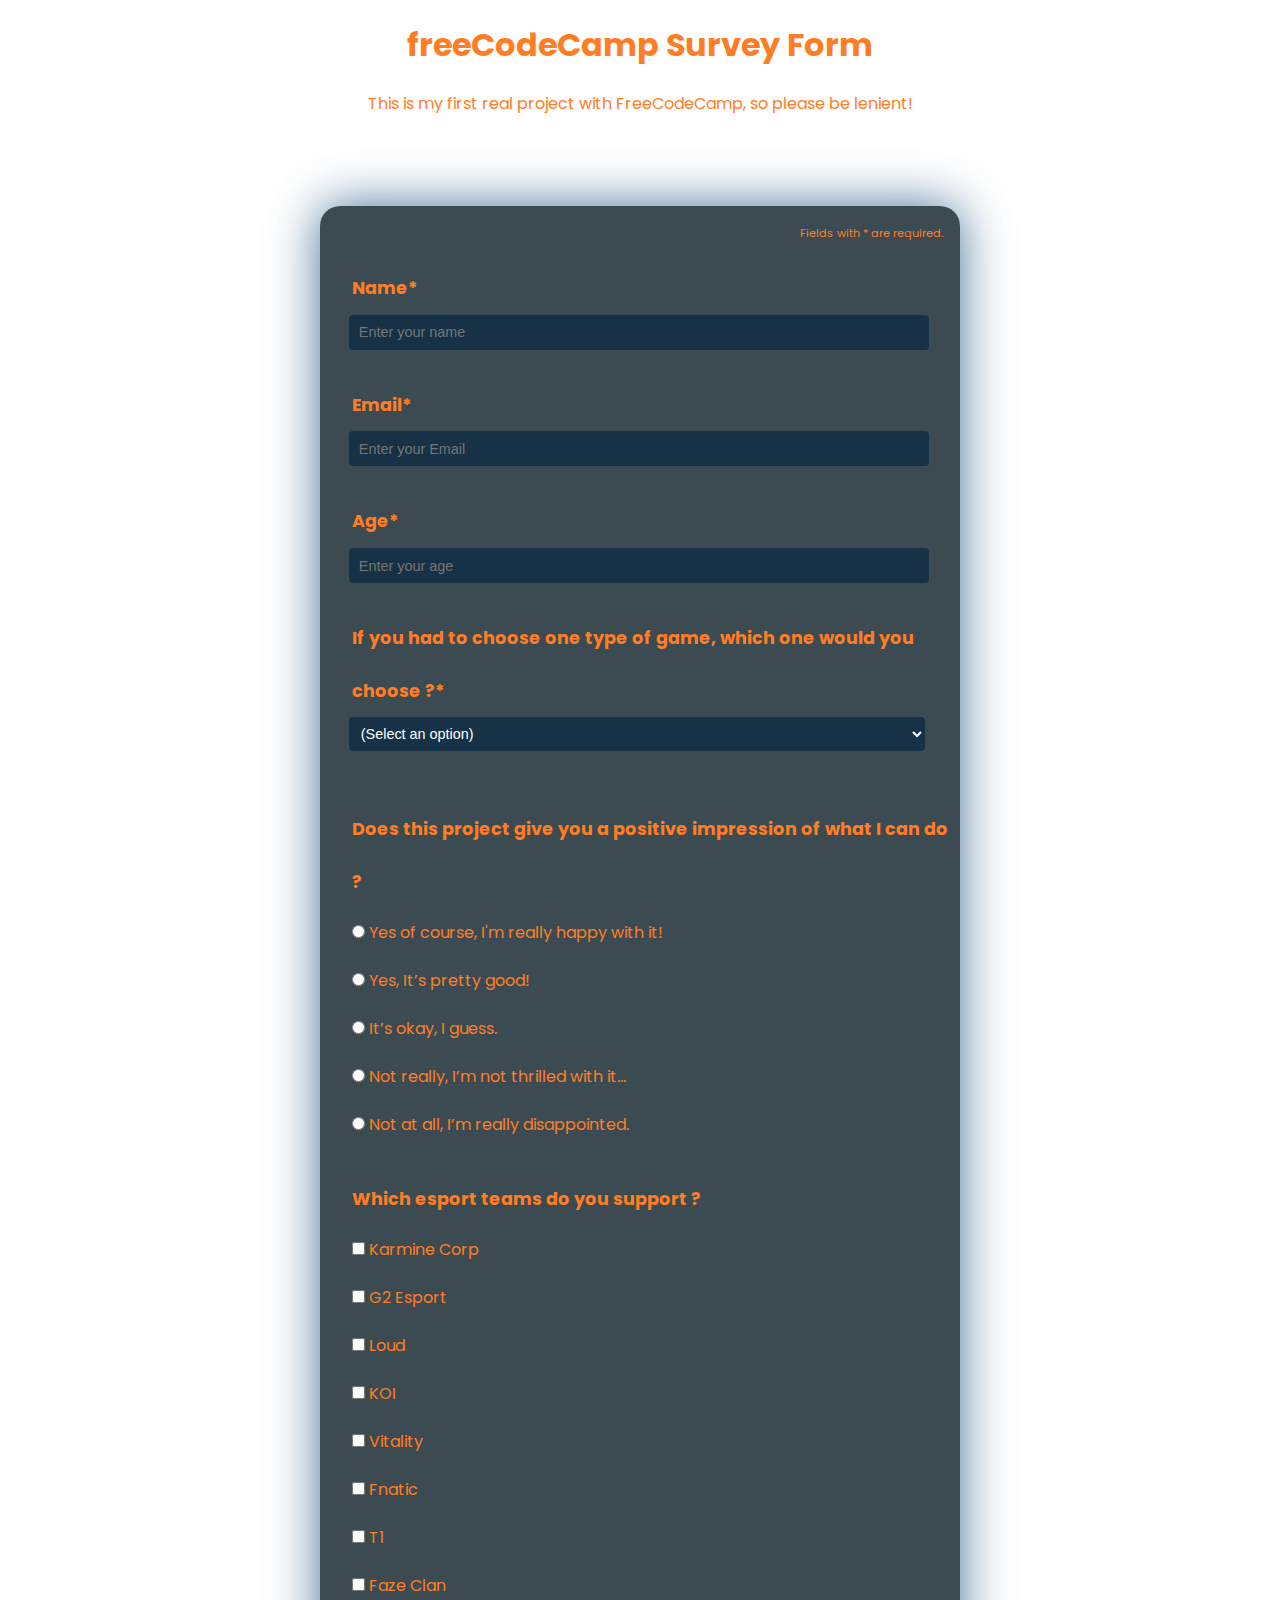
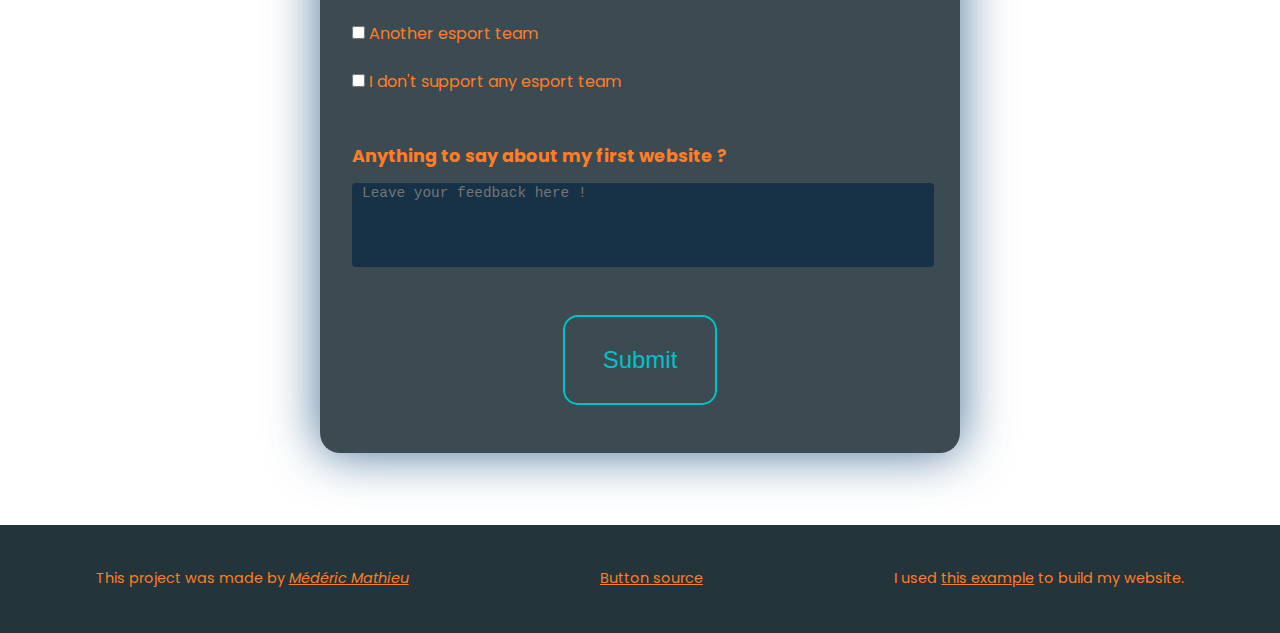
<file: 01-form/index.html>
<!DOCTYPE html>
<html lang="en">

<head>
  <meta charset="UTF-8" />
  <meta name="viewport" content="width=device-width, initial-scale=1.0" />
  <title>freeCodeCamp Survey Form</title>

  <!-- Stylesheet -->
  <link rel="stylesheet" href="css/style.css" />
</head>

<body>
  <main>
    <div class="title-form">
      <h1>freeCodeCamp Survey Form</h1>
      <p>This is my first real project with FreeCodeCamp, so please be lenient!</p>
    </div>

    <!-- Form -->
    <form method="post" action="#" id="survey-form">
      <p class="required-symbol">Fields with * are required.</p>

      <!-- Text -->
      <div class="name-form">
        <label for="name" class="label-title">Name*</label>
        <input name="name" id="name" type="text" placeholder="Enter your name" required />
      </div>

      <div class="email-form">
        <label for="email" class="label-title">Email*</label>
        <input name="email" id="email" type="email" placeholder="Enter your Email" required />
      </div>

      <div class="age-form">
        <label for="age" class="label-title">Age*</label>
        <input name="age" id="age" type="number" min="10" max="120" placeholder="Enter your age" required />
      </div>

      <!-- Select, radios & checkbox -->
      <div class="select-form">
        <label for="dropdown" class="label-title">If you had to choose one type of game, which one would you choose
          ?*</label>
        <select id="dropdown" required>
          <option value="" disabled selected>(Select an option)</option>
          <option value="shooter">Shooter</option>
          <option value="rogue-like">Rogue Like</option>
          <option value="rpg">RPG</option>
          <option value="strategy">Strategy</option>
          <option value="fighting">Fighting</option>
          <option value="survival">Survival</option>
          <option value="horror">Horror</option>
          <option value="card">Card Game</option>
          <option value="racing">Racing</option>
          <option value="other">Another style</option>
          <option value="any">I'm a looser I don't like video games.</option>
        </select>
      </div>

      <div class="radio-form">
        <label for="feeling" class="label-title">Does this project give you a positive impression of what I can do
          ?</label>
        <label for="very-good">
          <input type="radio" id="very-good" name="feeling" value="very-good" />
          Yes of course, I'm really happy with it!
        </label>
        <label for="good">
          <input type="radio" id="good" name="feeling" value="good" />
          Yes, It’s pretty good!
        </label>
        <label for="mid">
          <input type="radio" id="mid" name="feeling" value="mid" />
          It’s okay, I guess.
        </label>
        <label for="bad">
          <input type="radio" id="bad" name="feeling" value="bad" />
          Not really, I’m not thrilled with it...
        </label>
        <label for="very-bad">
          <input type="radio" id="very-bad" name="feeling" value="very-bad" />
          Not at all, I’m really disappointed.
        </label>
      </div>

      <div class="checkbox-form">
        <label class="label-title">
          Which esport teams do you support ?
        </label>
        <label for="KC">
          <input type="checkbox" id="KC" name="fav-esport-team" value="KC" />
          Karmine Corp
        </label>
        <label for="G2">
          <input type="checkbox" id="G2" name="fav-esport-team" value="G2" />
          G2 Esport
        </label>
        <label for="loud">
          <input type="checkbox" id="loud" name="fav-esport-team" value="Loud" />
          Loud
        </label>
        <label for="KOI">
          <input type="checkbox" id="KOI" name="fav-esport-team" value="KOI" />
          KOI
        </label>
        <label for="VIT">
          <input type="checkbox" id="VIT" name="fav-esport-team" value="VIT" />
          Vitality
        </label>
        <label for="FNC">
          <input type="checkbox" id="FNC" name="fav-esport-team" value="FNC" />
          Fnatic
        </label>
        <label for="T1">
          <input type="checkbox" id="T1" name="fav-esport-team" value="T1" />
          T1
        </label>
        <label for="faze">
          <input type="checkbox" id="faze" name="fav-esport-team" value="Faze" />
          Faze Clan
        </label>
        <label for="other">
          <input type="checkbox" id="other" name="fav-esport-team" value="other" />
          Another esport team
        </label>
        <label for="any">
          <input type="checkbox" id="any" name="fav-esport-team" value="any" />
          I don't support any esport team
        </label>
      </div>

      <label for="speech-form" class="label-title">
        Anything to say about my first website ?
        <textarea id="speech" name="speech" placeholder="Leave your feedback here !" rows="5" maxlength="3000"
          oninput="autoResize(this)"></textarea>
      </label>

      <button type="submit" value="submit">
        Submit
        <i class="fa-solid fa-check">&#10004;</i>
      </button>
    </form>
  </main>

  <footer>
    <p>This project was made by <em><a href="https://www.freecodecamp.org/Lewabs" target="_blank">Médéric
          Mathieu</a></em></p>
    <p><a href="https://codepen.io/oscar-jite/pen/dyQJNgJ" target="_blank">Button source</a></p>
    <p>I used <a href="https://survey-form.freecodecamp.rocks/" target="_blank">this example</a> to build my website.
    </p>
  </footer>

  <script src="js/script.js"></script>
</body>

</html>
</file>
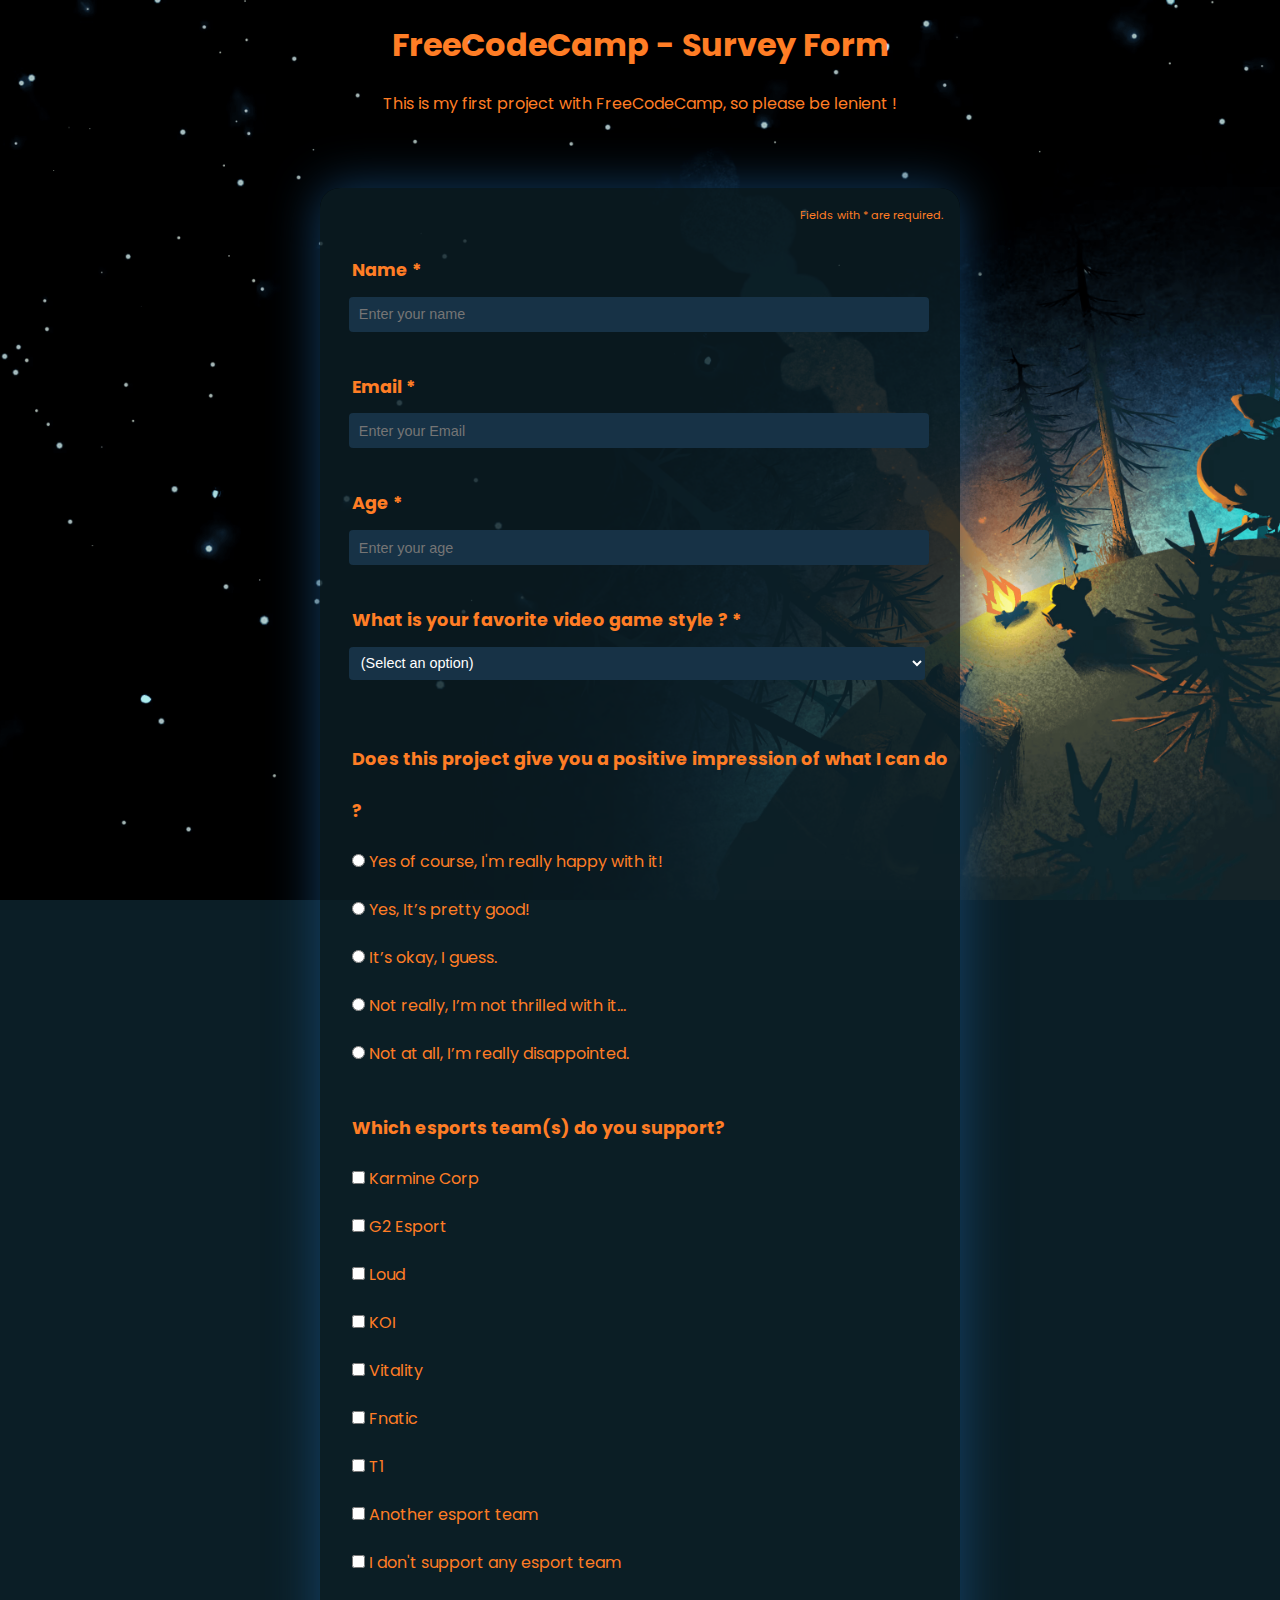
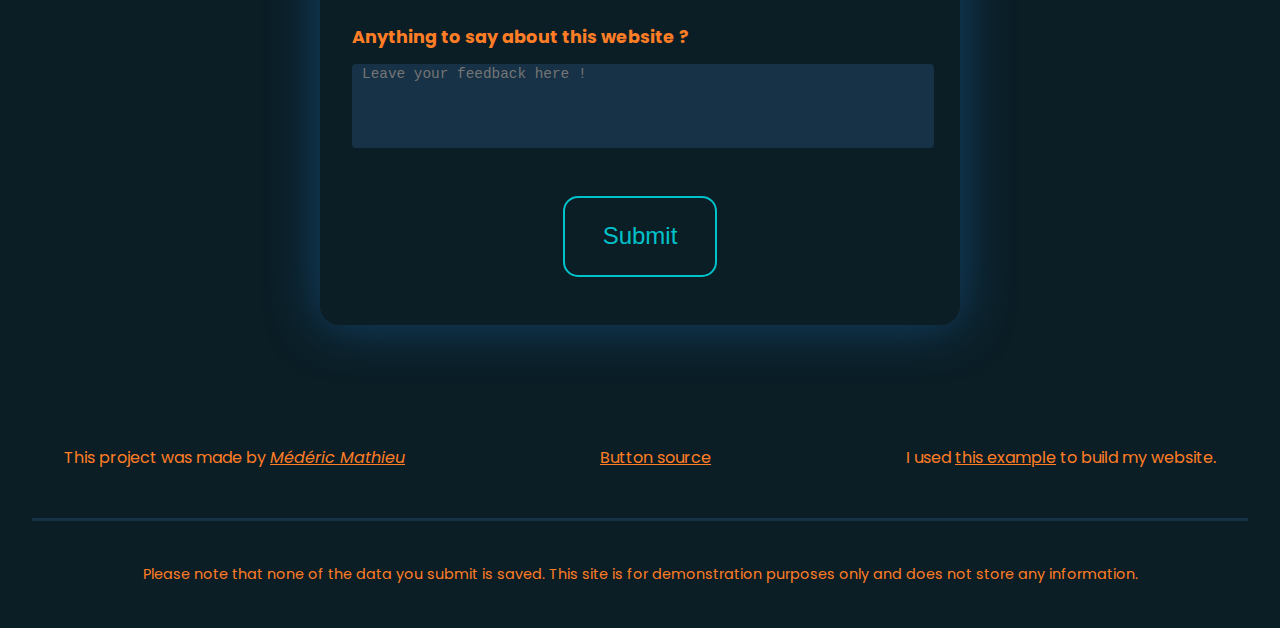
<file: freecodecamp-projects/01-responsive-survey-form/index.html>
<!DOCTYPE html>
<html lang="en">

<head>
  <meta charset="UTF-8" />
  <meta name="viewport" content="width=device-width, initial-scale=1.0" />
  <link rel="icon" href="assets/images/favicon.ico" type="image/x-icon" />
  <title>Survey Form</title>

  <!-- Stylesheet -->
  <link rel="stylesheet" href="css/styles.css" />
</head>

<body>
  <main>
    <div class="title-form">
      <h1>FreeCodeCamp - Survey Form</h1>
      <p>This is my first project with FreeCodeCamp, so please be lenient !</p>
    </div>

    <!-- Form -->
    <form method="post" action="#" id="survey-form">
      <p class="required-symbol">Fields with * are required.</p>

      <!-- Text -->
      <div class="name-form">
        <label for="name" class="label-title">Name *</label>
        <input name="name" id="name" type="text" placeholder="Enter your name" required />
      </div>

      <div class="email-form">
        <label for="email" class="label-title">Email *</label>
        <input name="email" id="email" type="email" placeholder="Enter your Email" required />
      </div>

      <div class="age-form">
        <label for="age" class="label-title">Age *</label>
        <input name="age" id="age" type="number" min="10" max="120" placeholder="Enter your age" required />
      </div>

      <!-- Select, radios & checkbox -->
      <div class="select-form">
        <label for="dropdown" class="label-title">What is your favorite video game style ? *</label>
        <select id="dropdown" required>
          <option value="" disabled selected>(Select an option)</option>
          <option value="shooter">Shooter</option>
          <option value="rogue-like">Rogue Like</option>
          <option value="rpg">RPG</option>
          <option value="strategy">Strategy</option>
          <option value="fighting">Fighting</option>
          <option value="survival">Survival</option>
          <option value="horror">Horror</option>
          <option value="other">Another style</option>
          <option value="any">I'm a looser I don't like video games.</option>
        </select>
      </div>

      <div class="radio-form">
        <label for="feeling" class="label-title">Does this project give you a positive impression of what I can do
          ?</label>
        <label for="very-good">
          <input type="radio" id="very-good" name="feeling" value="very-good" />
          Yes of course, I'm really happy with it!
        </label>
        <label for="good">
          <input type="radio" id="good" name="feeling" value="good" />
          Yes, It’s pretty good!
        </label>
        <label for="mid">
          <input type="radio" id="mid" name="feeling" value="mid" />
          It’s okay, I guess.
        </label>
        <label for="bad">
          <input type="radio" id="bad" name="feeling" value="bad" />
          Not really, I’m not thrilled with it...
        </label>
        <label for="very-bad">
          <input type="radio" id="very-bad" name="feeling" value="very-bad" />
          Not at all, I’m really disappointed.
        </label>
      </div>

      <div class="checkbox-form">
        <label class="label-title">
          Which esports team(s) do you support?
        </label>
        <label for="KC">
          <input type="checkbox" id="KC" name="fav-esport-team" value="KC" />
          Karmine Corp
        </label>
        <label for="G2">
          <input type="checkbox" id="G2" name="fav-esport-team" value="G2" />
          G2 Esport
        </label>
        <label for="loud">
          <input type="checkbox" id="loud" name="fav-esport-team" value="Loud" />
          Loud
        </label>
        <label for="KOI">
          <input type="checkbox" id="KOI" name="fav-esport-team" value="KOI" />
          KOI
        </label>
        <label for="VIT">
          <input type="checkbox" id="VIT" name="fav-esport-team" value="VIT" />
          Vitality
        </label>
        <label for="FNC">
          <input type="checkbox" id="FNC" name="fav-esport-team" value="FNC" />
          Fnatic
        </label>
        <label for="T1">
          <input type="checkbox" id="T1" name="fav-esport-team" value="T1" />
          T1
        </label>
        <label for="other">
          <input type="checkbox" id="other" name="fav-esport-team" value="other" />
          Another esport team
        </label>
        <label for="any">
          <input type="checkbox" id="any" name="fav-esport-team" value="any" />
          I don't support any esport team
        </label>
      </div>

      <label for="speech-form" class="label-title">
        Anything to say about this website ?
        <textarea id="speech" name="speech" placeholder="Leave your feedback here !" rows="5" maxlength="3000"
          oninput="autoResize(this)"></textarea>
      </label>

      <button type="submit" value="submit">
        Submit
        <i class="fa-solid fa-check">&#10004;</i>
      </button>
    </form>
  </main>

  <footer>
    <div class="footer-link">
      <p>This project was made by <em><a href="https://www.freecodecamp.org/Lewabs" target="_blank">Médéric
            Mathieu</a></em></p>
      <p><a href="https://codepen.io/oscar-jite/pen/dyQJNgJ" target="_blank">Button source</a></p>
      <p>I used <a href="https://survey-form.freecodecamp.rocks/" target="_blank">this example</a> to build my website.
      </p>
    </div>

    <p class="footer-info">Please note that none of the data you submit is saved. This site is for demonstration
      purposes only and does not store any information.</p>
  </footer>

  <script src="js/script.js"></script>
</body>

</html>
</file>
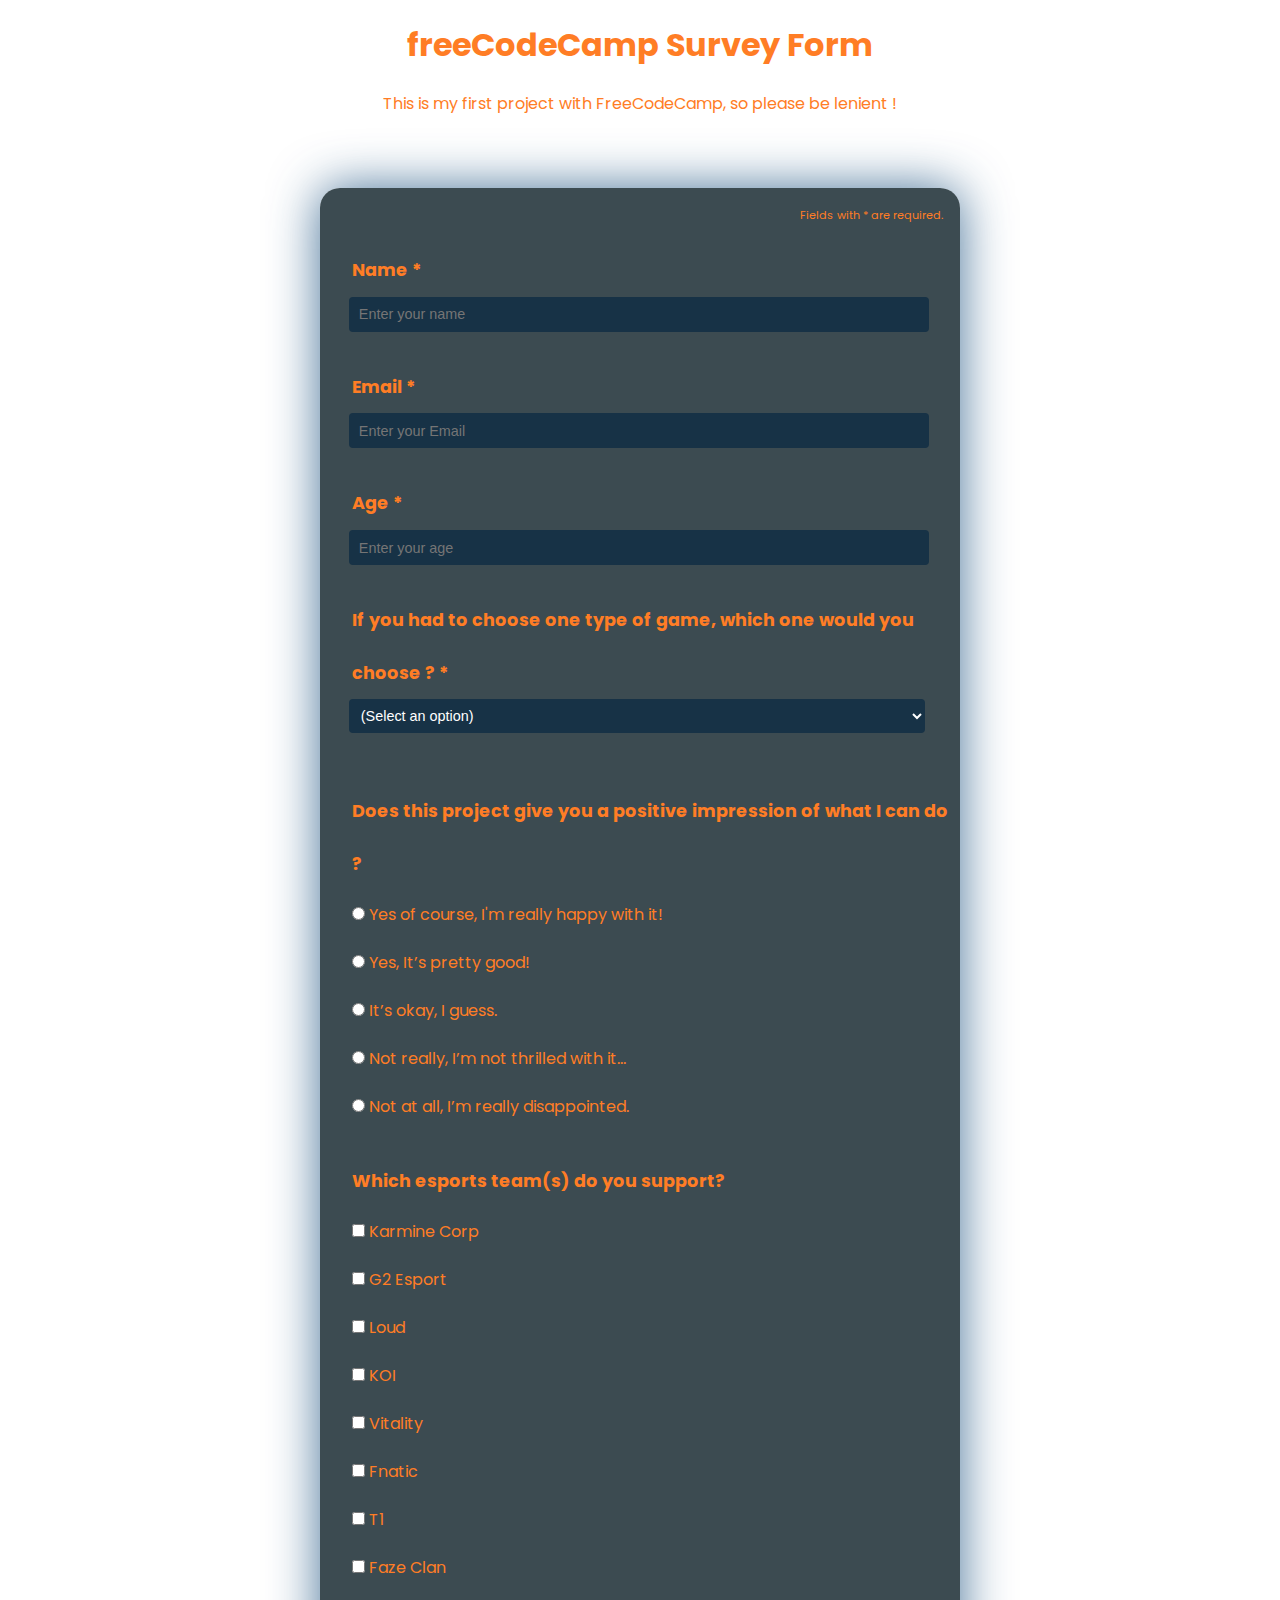
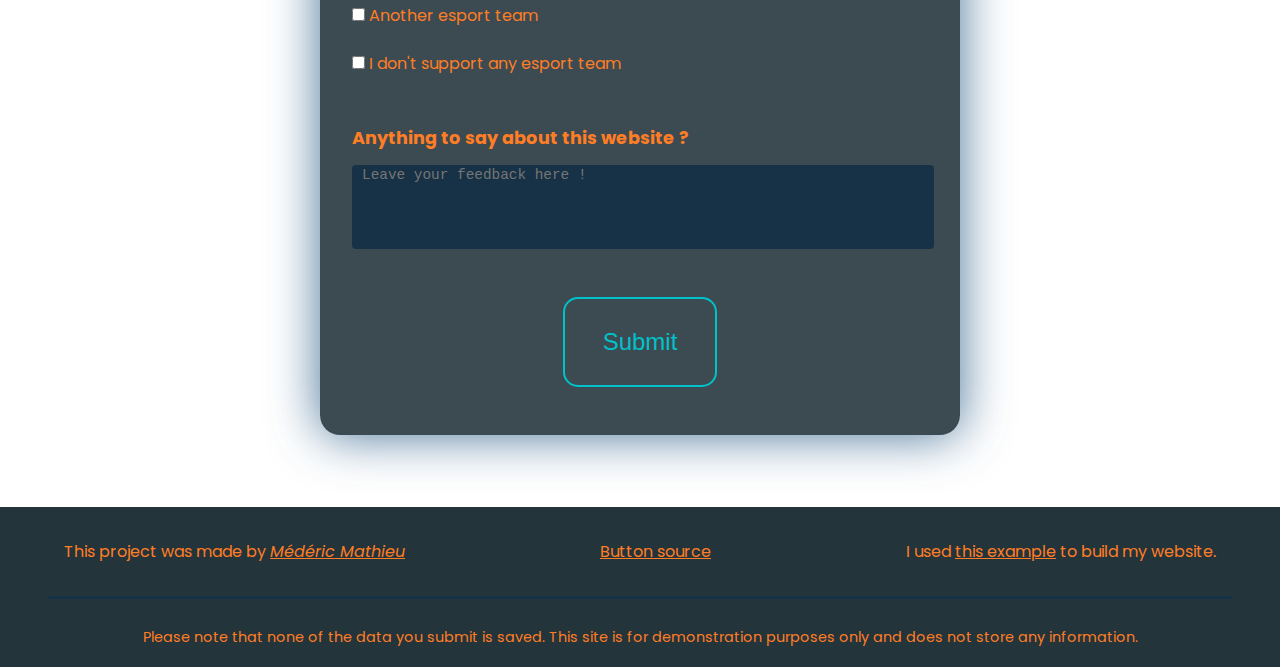
<file: freecodecamp-projects/01-responsive-survey_form/index.html>
<!DOCTYPE html>
<html lang="en">

<head>
  <meta charset="UTF-8" />
  <meta name="viewport" content="width=device-width, initial-scale=1.0" />
  <title>freeCodeCamp Survey Form</title>

  <!-- Stylesheet -->
  <link rel="stylesheet" href="css/style.css" />
</head>

<body>
  <main>
    <div class="title-form">
      <h1>freeCodeCamp Survey Form</h1>
      <p>This is my first project with FreeCodeCamp, so please be lenient !</p>
    </div>

    <!-- Form -->
    <form method="post" action="#" id="survey-form">
      <p class="required-symbol">Fields with * are required.</p>

      <!-- Text -->
      <div class="name-form">
        <label for="name" class="label-title">Name *</label>
        <input name="name" id="name" type="text" placeholder="Enter your name" required />
      </div>

      <div class="email-form">
        <label for="email" class="label-title">Email *</label>
        <input name="email" id="email" type="email" placeholder="Enter your Email" required />
      </div>

      <div class="age-form">
        <label for="age" class="label-title">Age *</label>
        <input name="age" id="age" type="number" min="10" max="120" placeholder="Enter your age" required />
      </div>

      <!-- Select, radios & checkbox -->
      <div class="select-form">
        <label for="dropdown" class="label-title">If you had to choose one type of game, which one would you choose
          ? *</label>
        <select id="dropdown" required>
          <option value="" disabled selected>(Select an option)</option>
          <option value="shooter">Shooter</option>
          <option value="rogue-like">Rogue Like</option>
          <option value="rpg">RPG</option>
          <option value="strategy">Strategy</option>
          <option value="fighting">Fighting</option>
          <option value="survival">Survival</option>
          <option value="horror">Horror</option>
          <option value="card">Card Game</option>
          <option value="racing">Racing</option>
          <option value="other">Another style</option>
          <option value="any">I'm a looser I don't like video games.</option>
        </select>
      </div>

      <div class="radio-form">
        <label for="feeling" class="label-title">Does this project give you a positive impression of what I can do
          ?</label>
        <label for="very-good">
          <input type="radio" id="very-good" name="feeling" value="very-good" />
          Yes of course, I'm really happy with it!
        </label>
        <label for="good">
          <input type="radio" id="good" name="feeling" value="good" />
          Yes, It’s pretty good!
        </label>
        <label for="mid">
          <input type="radio" id="mid" name="feeling" value="mid" />
          It’s okay, I guess.
        </label>
        <label for="bad">
          <input type="radio" id="bad" name="feeling" value="bad" />
          Not really, I’m not thrilled with it...
        </label>
        <label for="very-bad">
          <input type="radio" id="very-bad" name="feeling" value="very-bad" />
          Not at all, I’m really disappointed.
        </label>
      </div>

      <div class="checkbox-form">
        <label class="label-title">
          Which esports team(s) do you support?
        </label>
        <label for="KC">
          <input type="checkbox" id="KC" name="fav-esport-team" value="KC" />
          Karmine Corp
        </label>
        <label for="G2">
          <input type="checkbox" id="G2" name="fav-esport-team" value="G2" />
          G2 Esport
        </label>
        <label for="loud">
          <input type="checkbox" id="loud" name="fav-esport-team" value="Loud" />
          Loud
        </label>
        <label for="KOI">
          <input type="checkbox" id="KOI" name="fav-esport-team" value="KOI" />
          KOI
        </label>
        <label for="VIT">
          <input type="checkbox" id="VIT" name="fav-esport-team" value="VIT" />
          Vitality
        </label>
        <label for="FNC">
          <input type="checkbox" id="FNC" name="fav-esport-team" value="FNC" />
          Fnatic
        </label>
        <label for="T1">
          <input type="checkbox" id="T1" name="fav-esport-team" value="T1" />
          T1
        </label>
        <label for="faze">
          <input type="checkbox" id="faze" name="fav-esport-team" value="Faze" />
          Faze Clan
        </label>
        <label for="other">
          <input type="checkbox" id="other" name="fav-esport-team" value="other" />
          Another esport team
        </label>
        <label for="any">
          <input type="checkbox" id="any" name="fav-esport-team" value="any" />
          I don't support any esport team
        </label>
      </div>

      <label for="speech-form" class="label-title">
        Anything to say about this website ?
        <textarea id="speech" name="speech" placeholder="Leave your feedback here !" rows="5" maxlength="3000"
          oninput="autoResize(this)"></textarea>
      </label>

      <button type="submit" value="submit">
        Submit
        <i class="fa-solid fa-check">&#10004;</i>
      </button>
    </form>
  </main>

  <footer>
    <div class="footer-link">
      <p>This project was made by <em><a href="https://www.freecodecamp.org/Lewabs" target="_blank">Médéric
            Mathieu</a></em></p>
      <p><a href="https://codepen.io/oscar-jite/pen/dyQJNgJ" target="_blank">Button source</a></p>
      <p>I used <a href="https://survey-form.freecodecamp.rocks/" target="_blank">this example</a> to build my website.
      </p>
    </div>

    <p class="footer-info">Please note that none of the data you submit is saved. This site is for demonstration
      purposes only and does not store any information.</p>
  </footer>

  <script src="js/script.js"></script>
</body>

</html>
</file>
<file: 01-form/css/style.css>
/* Import styles */
@import url("https://fonts.googleapis.com/css2?family=Poppins:wght@100;400;500;700&display=swap");

/* Variables */
:root {
  --primary-color: rgb(255, 125, 37);
  --bg-image: url("https://preview.redd.it/high-quality-4k-promotional-wallpaper-background-v0-0l2pvt0c4ncc1.png?width=3840&format=png&auto=webp&s=fd1e9cb30510d255fb233204ac6418ce0d830579");
}

/* Global styles */
body {
  display: flex;
  flex-direction: column;
  background: var(--bg-image) no-repeat center center fixed;
  background-size: cover;
  color: var(--primary-color);
  font-family: "Poppins", sans-serif;
  margin: 0;
  padding: 0;
  min-height: 100vh;
}

.title-form {
  text-align: center;
}

.label-title {
  font-weight: bold;
  font-size: 1.1rem;
}

/* Form global style */
form {
  display: flex;
  flex-direction: column;
  background-color: rgba(11, 30, 38, 0.8);
  border-radius: 20px;
  box-shadow: 0 0 50px 0 rgba(23, 78, 125, 0.8);
  line-height: 3;
  margin: auto;
  margin-top: 10vh;
  width: 50%;
}

.required-symbol {
  display: flex;
  justify-content: flex-end;
  font-size: 0.7rem;
  margin-right: 1.5em;
}

/* Form elements style */
input,
select,
textarea {
  display: block;
  background-color: rgb(23, 50, 70);
  width: 90%;
  height: 2.3em;
  margin-bottom: 2em;
  margin-left: 2em;
  color: white;
  border: none;
  border-radius: 4px;
  text-indent: 0.5rem;
  font-size: 0.9rem;
}

label {
  display: block;
  padding-left: 2rem;
}

input[type="radio"],
input[type="checkbox"] {
  display: inline-block;
  margin: 0;
  width: 0.9em;
  height: 0.9em;
}

.select-form,
.checkbox-form,
.radio-form {
  margin-bottom: 1.5em;
}

textarea {
  margin: 0;
  resize: none;
  height: auto;
  width: 95%;
}
/*
button {
  width: 15vw;
  height: 10vh;
  margin: 2em auto;
  font-size: 1.3em;
  background-color: rgb(97, 130, 42);
  color: rgb(11, 30, 38);
  cursor: pointer;
}

button:hover {
  background-color: rgb(30, 100, 161);
}
*/

/* Button style made by Oscar-Jite (See the footer)*/
button {
  width: 12vw;
  height: 10vh;
  margin: 2em auto;
  position: relative;
  padding: 15px 45px;
  display: flex;
  justify-content: center;
  align-items: center;
  font-size: 1.5rem;
  border-radius: 15px;
  border: 2px solid #00c2cb;
  background: none;
  color: #00c2cb;
  cursor: pointer;
  outline: none;
  transition: 200ms;
}
i {
  position: absolute;
  color: transparent;
  transition: 200ms;
}

button:hover {
  width: 15vw;
  height: 10vh;
  margin: 2em auto;
  position: relative;
  padding: 15px 45px;
  display: flex;
  justify-content: center;
  align-items: center;
  font-size: 1.5rem;
  border-radius: 15px;
  border: 2px solid rgb(23, 50, 70);
  background-color: #00c2cb;
  color: rgb(23, 50, 70);
  cursor: pointer;
  outline: none;
  transition: 200ms;
}

button:focus {
  color: transparent;
  outline: none;
  border: 2px solid transparent;
  border-radius: 50%;
  width: 50px;
  height: 50px;
  padding: 25px 25px;
  border-left: 2px solid #00c2cb;
  animation: spin 2s 500ms forwards;
}
button:focus i {
  animation: check 300ms 2250ms forwards;
}

@keyframes spin {
  80% {
    border: 2px solid transparent;
    border-left: 2px solid #00c2cb;
  }
  100% {
    transform: rotate(720deg);
    border: 2px solid #00c2cb;
  }
}

@keyframes check {
  to {
    color: #00c2cb;
  }
}

/* Footer styles */
footer {
  display: flex;
  justify-content: space-around;
  background-color: rgba(11, 30, 38, 0.9);
  height: 12vh;
  align-items: center;
  font-size: 0.9rem;
  margin-top: 5em;
}

/* Link styles */
a {
  color: var(--orange);
}

a:hover {
  color: rgb(30, 100, 161);
}

a:active {
  color: rgb(97, 130, 42);
}
</file>
<file: freecodecamp-projects/01-responsive-survey-form/css/styles.css>
/* Import styles */
@import url("https://fonts.googleapis.com/css2?family=Poppins:wght@100;400;500;700&display=swap");

/* Global styles */

body,
html {
  display: flex;
  flex-direction: column;
  background: url(../assets/images/bg-image.png) no-repeat center center fixed;
  background-size: cover;
  background-color: rgba(11, 30, 38, 1);
  color: rgb(255, 125, 37);
  font-family: "Poppins", sans-serif;
  margin: 0;
  padding: 0;
  min-height: 100vh;
}

.title-form {
  text-align: center;
}

.label-title {
  font-weight: bold;
  font-size: 1.1rem;
}

/* Form global style */
form {
  display: flex;
  flex-direction: column;
  background-color: rgba(11, 30, 38, 0.8);
  border-radius: 20px;
  box-shadow: 0 0 50px 0 rgba(23, 78, 125, 0.8);
  line-height: 3;
  margin: 8vh auto;
  width: 50%;
}

.required-symbol {
  display: flex;
  justify-content: flex-end;
  font-size: 0.7rem;
  margin-right: 1.5em;
}

/* Form elements style */
input,
select,
textarea {
  display: block;
  background-color: rgb(23, 50, 70);
  width: 90%;
  height: 2.3em;
  margin-bottom: 2em;
  margin-left: 2em;
  color: white;
  border: none;
  border-radius: 4px;
  text-indent: 0.5rem;
  font-size: 0.9rem;
}

label {
  display: block;
  padding-left: 2rem;
}

input[type="radio"],
input[type="checkbox"] {
  display: inline-block;
  margin: 0;
  width: 0.9em;
  height: 0.9em;
}

.select-form,
.checkbox-form,
.radio-form {
  margin-bottom: 1.5em;
}

textarea {
  margin: 0;
  resize: none;
  height: auto;
  width: 95%;
}

/*
button {
  width: 15vw;
  height: 10vh;
  margin: 2em auto;
  font-size: 1.3em;
  background-color: rgb(97, 130, 42);
  color: rgb(11, 30, 38);
  cursor: pointer;
}

button:hover {
  background-color: rgb(30, 100, 161);
}
*/

/* Button style made by Oscar-Jite (See the footer)*/
button {
  width: 12vw;
  height: 9vh;
  margin: 2em auto;
  position: relative;
  padding: 15px 45px;
  display: flex;
  justify-content: center;
  align-items: center;
  font-size: 1.5rem;
  border-radius: 15px;
  border: 2px solid #00c2cb;
  background: none;
  color: #00c2cb;
  cursor: pointer;
  outline: none;
  transition: 200ms;
}
i {
  position: absolute;
  color: transparent;
  transition: 200ms;
}

button:hover {
  width: 15vw;
  height: 9vh;
  margin: 2em auto;
  position: relative;
  padding: 15px 45px;
  display: flex;
  justify-content: center;
  align-items: center;
  font-size: 1.5rem;
  border-radius: 15px;
  border: 2px solid rgb(23, 50, 70);
  background-color: #00c2cb;
  color: rgb(23, 50, 70);
  cursor: pointer;
  outline: none;
  transition: 200ms;
}

button:focus {
  color: transparent;
  outline: none;
  border: 2px solid transparent;
  border-radius: 50%;
  width: 50px;
  height: 50px;
  padding: 25px 25px;
  border-left: 2px solid #00c2cb;
  animation: spin 2s 500ms forwards;
}
button:focus i {
  animation: check 300ms 2250ms forwards;
}

@keyframes spin {
  80% {
    border: 2px solid transparent;
    border-left: 2px solid #00c2cb;
  }
  100% {
    transform: rotate(720deg);
    border: 2px solid #00c2cb;
  }
}

@keyframes check {
  to {
    color: #00c2cb;
  }
}

/* Footer styles */
footer {
  display: flex;
  flex-direction: column;
  align-items: center;
  background-color: rgba(11, 30, 38, 0.9);
  height: auto;
}

.footer-link {
  display: flex;
  justify-content: space-between;
  width: 90%;
  padding: 2em;
  border-bottom: solid;
  border-color: rgb(23, 50, 70);
}

.footer-info {
  font-size: 0.9rem;
  margin: 3em;
}

/* Link styles */
a {
  color: rgb(255, 125, 37);
}

a:hover {
  color: rgb(30, 100, 161);
}

a:active {
  color: rgb(97, 130, 42);
}
</file>
<file: freecodecamp-projects/01-responsive-survey_form/css/style.css>
/* Import styles */
@import url("https://fonts.googleapis.com/css2?family=Poppins:wght@100;400;500;700&display=swap");

/* Variables */
:root {
  --primary-color: rgb(255, 125, 37);
  --bg-image: url("https://preview.redd.it/high-quality-4k-promotional-wallpaper-background-v0-0l2pvt0c4ncc1.png?width=3840&format=png&auto=webp&s=fd1e9cb30510d255fb233204ac6418ce0d830579");
}

/* Global styles */
body {
  display: flex;
  flex-direction: column;
  background: var(--bg-image) no-repeat center center fixed;
  background-size: cover;
  color: var(--primary-color);
  font-family: "Poppins", sans-serif;
  margin: 0;
  padding: 0;
  min-height: 100vh;
}

.title-form {
  text-align: center;
}

.label-title {
  font-weight: bold;
  font-size: 1.1rem;
}

/* Form global style */
form {
  display: flex;
  flex-direction: column;
  background-color: rgba(11, 30, 38, 0.8);
  border-radius: 20px;
  box-shadow: 0 0 50px 0 rgba(23, 78, 125, 0.8);
  line-height: 3;
  margin: 8vh auto;
  width: 50%;
}

.required-symbol {
  display: flex;
  justify-content: flex-end;
  font-size: 0.7rem;
  margin-right: 1.5em;
}

/* Form elements style */
input,
select,
textarea {
  display: block;
  background-color: rgb(23, 50, 70);
  width: 90%;
  height: 2.3em;
  margin-bottom: 2em;
  margin-left: 2em;
  color: white;
  border: none;
  border-radius: 4px;
  text-indent: 0.5rem;
  font-size: 0.9rem;
}

label {
  display: block;
  padding-left: 2rem;
}

input[type="radio"],
input[type="checkbox"] {
  display: inline-block;
  margin: 0;
  width: 0.9em;
  height: 0.9em;
}

.select-form,
.checkbox-form,
.radio-form {
  margin-bottom: 1.5em;
}

textarea {
  margin: 0;
  resize: none;
  height: auto;
  width: 95%;
}

/*
button {
  width: 15vw;
  height: 10vh;
  margin: 2em auto;
  font-size: 1.3em;
  background-color: rgb(97, 130, 42);
  color: rgb(11, 30, 38);
  cursor: pointer;
}

button:hover {
  background-color: rgb(30, 100, 161);
}
*/

/* Button style made by Oscar-Jite (See the footer)*/
button {
  width: 12vw;
  height: 10vh;
  margin: 2em auto;
  position: relative;
  padding: 15px 45px;
  display: flex;
  justify-content: center;
  align-items: center;
  font-size: 1.5rem;
  border-radius: 15px;
  border: 2px solid #00c2cb;
  background: none;
  color: #00c2cb;
  cursor: pointer;
  outline: none;
  transition: 200ms;
}
i {
  position: absolute;
  color: transparent;
  transition: 200ms;
}

button:hover {
  width: 15vw;
  height: 10vh;
  margin: 2em auto;
  position: relative;
  padding: 15px 45px;
  display: flex;
  justify-content: center;
  align-items: center;
  font-size: 1.5rem;
  border-radius: 15px;
  border: 2px solid rgb(23, 50, 70);
  background-color: #00c2cb;
  color: rgb(23, 50, 70);
  cursor: pointer;
  outline: none;
  transition: 200ms;
}

button:focus {
  color: transparent;
  outline: none;
  border: 2px solid transparent;
  border-radius: 50%;
  width: 50px;
  height: 50px;
  padding: 25px 25px;
  border-left: 2px solid #00c2cb;
  animation: spin 2s 500ms forwards;
}
button:focus i {
  animation: check 300ms 2250ms forwards;
}

@keyframes spin {
  80% {
    border: 2px solid transparent;
    border-left: 2px solid #00c2cb;
  }
  100% {
    transform: rotate(720deg);
    border: 2px solid #00c2cb;
  }
}

@keyframes check {
  to {
    color: #00c2cb;
  }
}

/* Footer styles */
footer {
  display: flex;
  flex-direction: column;
  align-items: center;
  background-color: rgba(11, 30, 38, 0.9);
  height: 10em;
  margin-top: auto;
}

.footer-link {
  display: flex;
  justify-content:space-between;
  width: 90%;
  padding: 1em;
  border-bottom: solid;
  border-color: rgb(23, 50, 70);
}

.footer-info {
  font-size: 0.9rem;
  margin: 2em;
}

/* Link styles */
a {
  color: var(--orange);
}

a:hover {
  color: rgb(30, 100, 161);
}

a:active {
  color: rgb(97, 130, 42);
}
</file>
